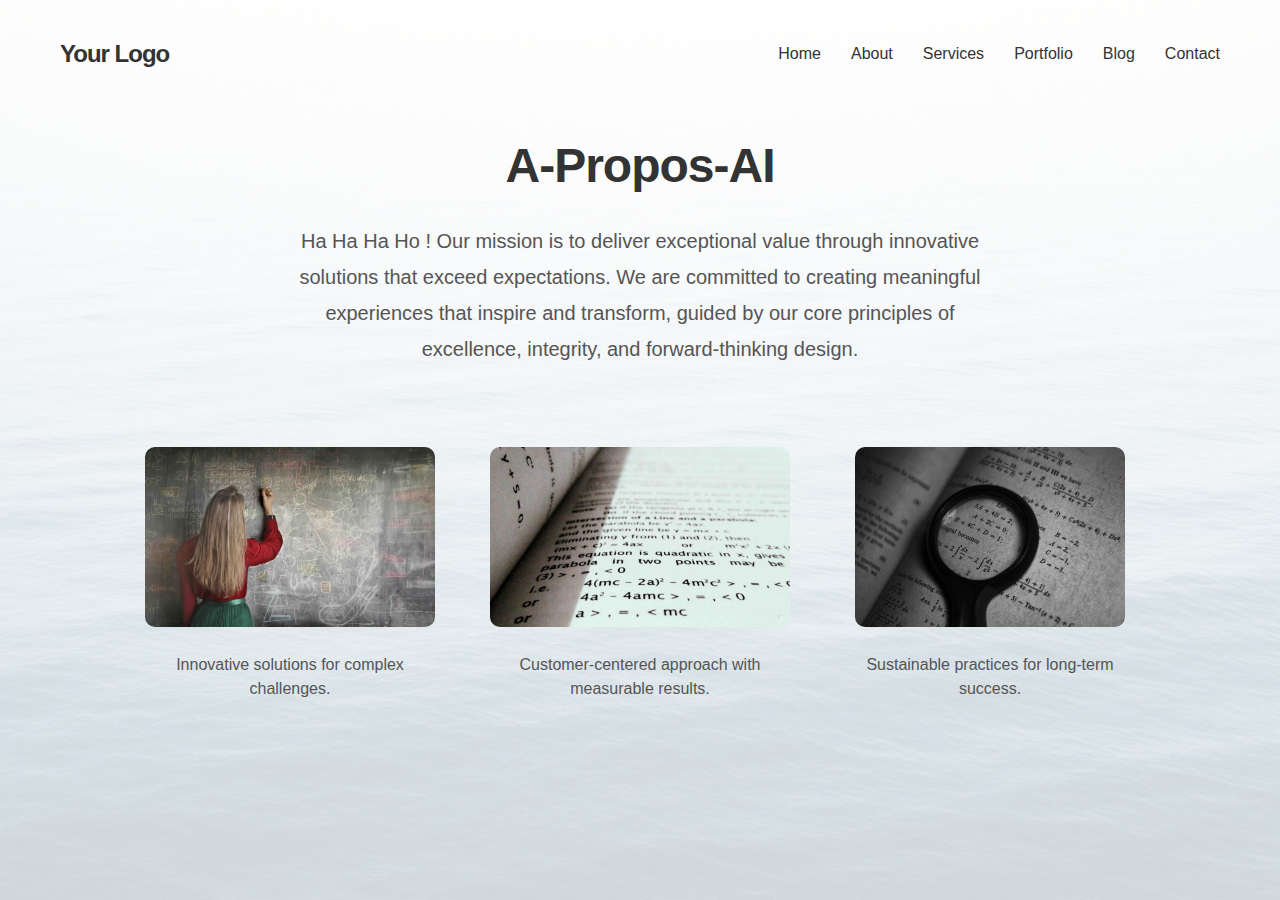
<file: index.html>
<!DOCTYPE html>
<html lang="en">
<head>
    <meta charset="UTF-8">
    <meta name="viewport" content="width=device-width, initial-scale=1.0">
    <title>A-Propos-AI</title>
    <link rel="stylesheet" href="styles.css">
</head>
<body>
    <div class="overlay"></div>
    <div class="container">
        <nav>
            <div class="logo">Your Logo</div>
            <button class="nav-toggle" onclick="toggleMenu()">☰</button>
            <ul class="menu" id="menu">
                <li><a href="index.html">Home</a></li>
                <li><a href="about.html">About</a></li>
                <li><a href="services.html">Services</a></li>
                <li><a href="portfolio.html">Portfolio</a></li>
                <li><a href="blog.html">Blog</a></li>
                <li><a href="contact.html">Contact</a></li>
            </ul>
        </nav>

        <div class="content">
            <h1>A-Propos-AI</h1>
            <p class="mission-statement">
                Ha Ha Ha Ho ! Our mission is to deliver exceptional value through innovative solutions that exceed expectations. 
                We are committed to creating meaningful experiences that inspire and transform, guided by our core principles of 
                excellence, integrity, and forward-thinking design.
            </p>
            
            <!-- Three-column section -->
            <div class="features-section">
                <div class="feature-column">
                    <a href="feature1.html">
                        <div class="feature-image">
                            <img src="image1.jpg" alt="Feature 1">
                        </div>
                    </a>
                    <div class="feature-text">
                        <p>Innovative solutions for complex challenges.</p>
                    </div>
                </div>
                
                <div class="feature-column">
                    <a href="feature2.html">
                        <div class="feature-image">
                            <img src="image2.jpg" alt="Feature 2">
                        </div>
                    </a>
                    <div class="feature-text">
                        <p>Customer-centered approach with measurable results.</p>
                    </div>
                </div>
                
                <div class="feature-column">
                    <a href="feature3.html">
                        <div class="feature-image">
                            <img src="image3.jpg" alt="Feature 3">
                        </div>
                    </a>
                    <div class="feature-text">
                        <p>Sustainable practices for long-term success.</p>
                    </div>
                </div>
            </div>
        </div>
    </div>

    <script src="script.js"></script>
</body>
</html>
</file>
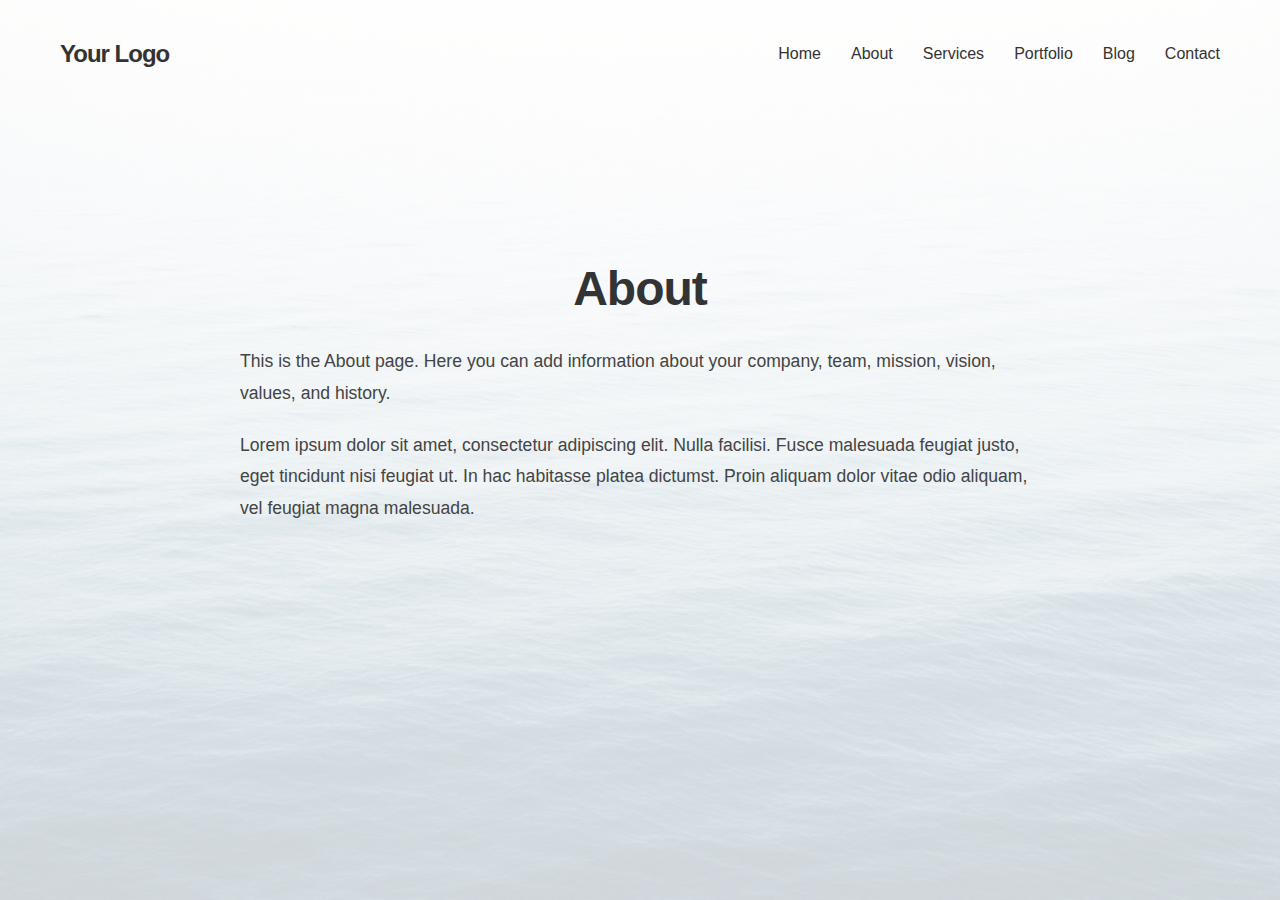
<file: about.html>
<!DOCTYPE html>
<html lang="en">
<head>
    <meta charset="UTF-8">
    <meta name="viewport" content="width=device-width, initial-scale=1.0">
    <title>About</title>
    <link rel="stylesheet" href="styles.css">
</head>
<body>
    <div class="overlay"></div>
    <div class="container">
        <nav>
            <div class="logo">Your Logo</div>
            <button class="nav-toggle" onclick="toggleMenu()">☰</button>
            <ul class="menu" id="menu">
                <li><a href="index.html">Home</a></li>
                <li><a href="about.html">About</a></li>
                <li><a href="services.html">Services</a></li>
                <li><a href="portfolio.html">Portfolio</a></li>
                <li><a href="blog.html">Blog</a></li>
                <li><a href="contact.html">Contact</a></li>
            </ul>
        </nav>

        <div class="content">
            <h1>About</h1>
            <div class="page-content">
                <p>This is the About page. Here you can add information about your company, team, mission, vision, values, and history.</p>
                <p>Lorem ipsum dolor sit amet, consectetur adipiscing elit. Nulla facilisi. Fusce malesuada feugiat justo, eget tincidunt nisi feugiat ut. 
                In hac habitasse platea dictumst. Proin aliquam dolor vitae odio aliquam, vel feugiat magna malesuada.</p>
            </div>
        </div>
    </div>

    <script src="script.js"></script>
</body>
</html>
</file>
<file: styles.css>
* {
    margin: 0;
    padding: 0;
    box-sizing: border-box;
    font-family: -apple-system, BlinkMacSystemFont, 'Segoe UI', Roboto, Oxygen, Ubuntu, Cantarell, 'Open Sans', 'Helvetica Neue', sans-serif;
}

body {
    background: url('background.jpg') center center/cover no-repeat fixed;
    color: #333;
    min-height: 100vh;
    position: relative;
}

.overlay {
    position: absolute;
    top: 0;
    left: 0;
    width: 100%;
    height: 100%;
    background-color: rgba(255, 255, 255, 0.8);
    z-index: -1;
}

.container {
    max-width: 1200px;
    margin: 0 auto;
    padding: 20px;
}

nav {
    display: flex;
    justify-content: space-between;
    align-items: center;
    padding: 20px 0;
    position: relative;
}

.logo {
    font-size: 24px;
    font-weight: 700;
    letter-spacing: -1px;
}

.nav-toggle {
    display: none;
    background: none;
    border: none;
    cursor: pointer;
    font-size: 24px;
    z-index: 20;
}

.menu {
    display: flex;
    list-style: none;
}

.menu li {
    margin-left: 30px;
}

.menu a {
    text-decoration: none;
    color: #333;
    font-weight: 500;
    transition: color 0.3s;
}

.menu a:hover {
    color: #007aff;
}

.content {
    display: flex;
    flex-direction: column;
    justify-content: center;
    align-items: center;
    text-align: center;
    min-height: 70vh;
    padding: 50px 20px;
}

h1 {
    font-size: 3rem;
    font-weight: 700;
    margin-bottom: 30px;
    letter-spacing: -1px;
}

.mission-statement {
    max-width: 700px;
    line-height: 1.8;
    font-size: 1.25rem;
    color: #555;
    margin-bottom: 60px;
}

.page-content {
    max-width: 800px;
    line-height: 1.8;
    font-size: 1.1rem;
    color: #444;
    text-align: left;
}

.page-content p {
    margin-bottom: 20px;
}

/* Features Section Styles */
.features-section {
    display: flex;
    justify-content: space-between;
    width: 100%;
    max-width: 1000px;
    margin-top: 20px;
}

.feature-column {
    width: 30%;
    display: flex;
    flex-direction: column;
    align-items: center;
}

.feature-image {
    margin-bottom: 20px;
    width: 100%;
    border-radius: 10px;
    overflow: hidden;
    transition: transform 0.3s ease;
}

.feature-image:hover {
    transform: translateY(-5px);
}

.feature-image img {
    width: 100%;
    height: 180px;
    object-fit: cover;
    display: block;
}

.feature-text {
    height: 60px;
    display: flex;
    align-items: center;
    justify-content: center;
}

.feature-text p {
    font-size: 1rem;
    color: #555;
    line-height: 1.5;
}

@media (max-width: 768px) {
    h1 {
        font-size: 2.5rem;
    }

    .mission-statement, .page-content {
        font-size: 1.1rem;
    }

    .nav-toggle {
        display: block;
        position: relative;
    }

    .menu {
        position: fixed;
        flex-direction: column;
        background-color: white;
        width: 250px;
        height: 100vh;
        top: 0;
        right: -250px;
        padding: 80px 20px 20px;
        box-shadow: -2px 0 10px rgba(0, 0, 0, 0.1);
        transition: right 0.3s ease-in-out;
        z-index: 10;
        align-items: flex-start;
    }

    .menu.active {
        right: 0;
    }

    .menu li {
        margin: 15px 0;
        width: 100%;
    }
    
    /* Features section responsive styles */
    .features-section {
        flex-direction: column;
        align-items: center;
    }
    
    .feature-column {
        width: 90%;
        margin-bottom: 40px;
    }
    
    .feature-image img {
        height: 200px;
    }
}
</file>
